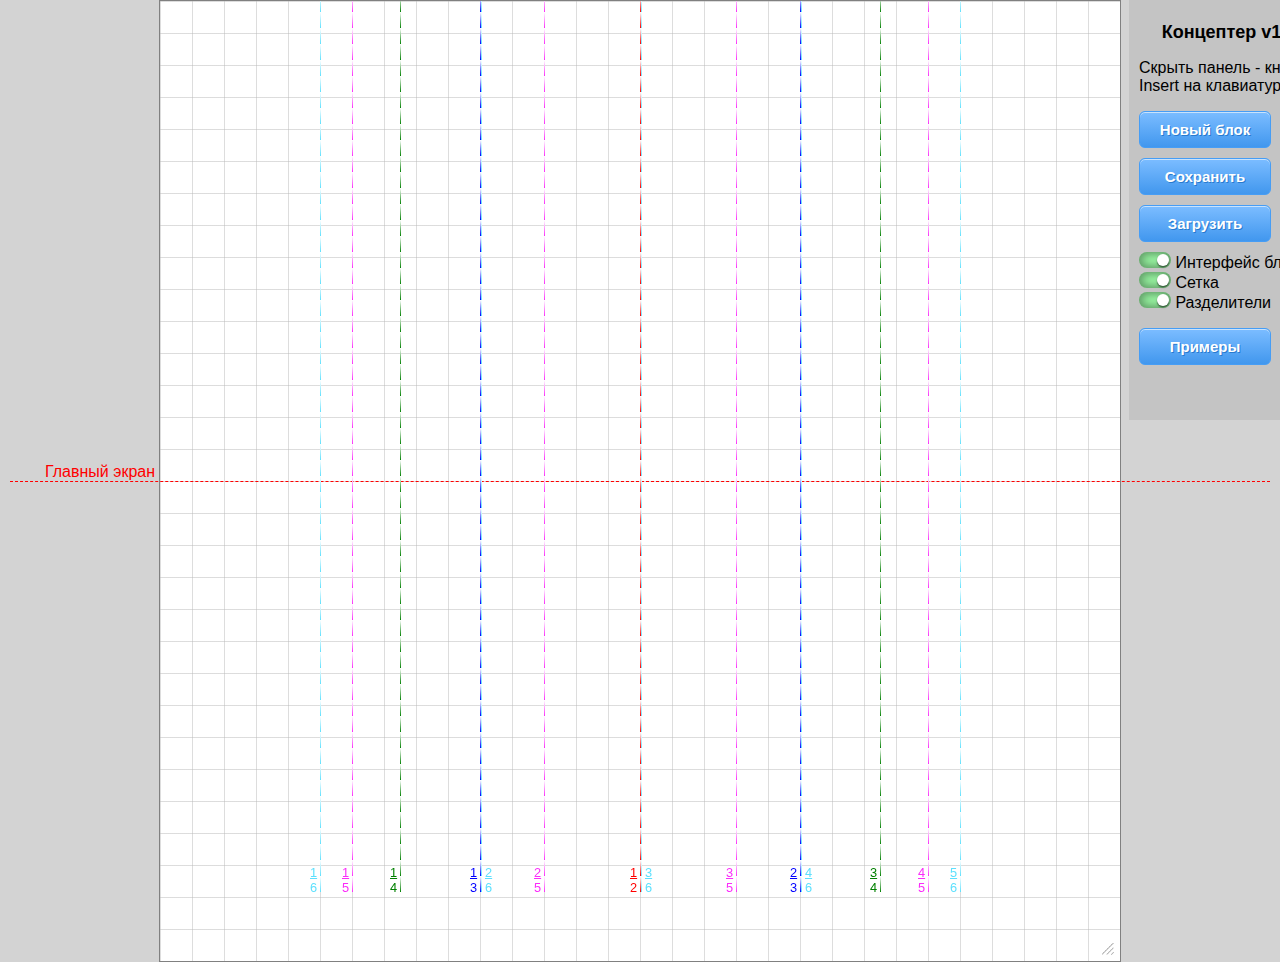
<file: concepter/index.html>
<!doctype html>
<html lang="en">
<head>
	<meta charset="UTF-8">
	<title>Concepter</title>
	<link rel="stylesheet" href="css/normalize.css">
	<link rel="stylesheet" href="css/jquery.modal.css">
	<link rel="stylesheet" href="css/popover.css">
	<link rel="stylesheet" href="css/style.css">
</head>
<body>
	<div id="container">
		<div class="razm" id="mstxt">Главный экран</div>
		<div class="razm" id="mainscreen"></div>
		<div class="razm del" id="half"></div>
		<div class="razm descr half"><span class="f">1</span><span class="s">2</span></div>
		<div class="razm del" id="quarter1"></div>
		<div class="razm descr quarter1"><span class="f">1</span><span class="s">4</span></div>
		<div class="razm del" id="quarter2"></div>
		<div class="razm descr quarter2"><span class="f">3</span><span class="s">4</span></div>
		<div class="razm del" id="third1"></div>
		<div class="razm descr third1"><span class="f">1</span><span class="s">3</span></div>
		<div class="razm del" id="third2"></div>
		<div class="razm descr third2"><span class="f">2</span><span class="s">3</span></div>
		<div class="razm del" id="fifth1"></div>
		<div class="razm descr fifth1"><span class="f">1</span><span class="s">5</span></div>
		<div class="razm del" id="fifth2"></div>
		<div class="razm descr fifth2"><span class="f">2</span><span class="s">5</span></div>
		<div class="razm del" id="fifth3"></div>
		<div class="razm descr fifth3"><span class="f">3</span><span class="s">5</span></div>
		<div class="razm del" id="fifth4"></div>
		<div class="razm descr fifth4"><span class="f">4</span><span class="s">5</span></div>
		<div class="razm del" id="sixt1"></div>
		<div class="razm descr sixt1"><span class="f">1</span><span class="s">6</span></div>
		<div class="razm del" id="sixt2"></div>
		<div class="razm descr sixt2"><span class="f">2</span><span class="s">6</span></div>
		<div class="razm del" id="sixt3"></div>
		<div class="razm descr sixt3"><span class="f">3</span><span class="s">6</span></div>
		<div class="razm del" id="sixt4"></div>
		<div class="razm descr sixt4"><span class="f">4</span><span class="s">6</span></div>
		<div class="razm del" id="sixt5"></div>
		<div class="razm descr sixt5"><span class="f">5</span><span class="s">6</span></div>
		<div class="corn-size conhandle iface"></div>
	</div>
	
	<div id="mod1" class="modal">
		<p><a href="#" rel="modal:close" class="addb" id="ntb">Блок</a></p>
		<p><a href="#" rel="modal:close" class="addb" id="tb">Текст</a></p>
		<p><a href="#" rel="modal:close" class="addb" id="pb">Картинка</a></p>
	</div>
	
	<div id="mod2" class="modal">
		<textarea name="" id="" cols="30" rows="10"></textarea>
	</div>
	
	<div id="mod3" class="modal">
		<input type='file' id="fileinput">
		<a href="#mod3" class="addb" rel="modal:close" id="jsnsub">Submit</a>
	</div>
    
    <div id="mod4" class="modal">
        <p>Классический продающий шаблон</p>
		<p><a href="#" class="addb examp" data-path="examples/classical_sale.json" id="examp1">Продающий</a></p>
        <p>Шаблон "Цветовой акцент"</p>
		<p><a href="#" class="addb examp" data-path="examples/color-accent.json" id="examp3">Концепция</a> <a href="examples/color-accent/index.html" target="_blank" class="addb_link" id="site3">Реальный</a></p>
        <p>Ультрасовременный шаблон</p>
		<p><a href="#" class="addb examp" data-path="examples/ultramodern.json" id="examp4">Концепция</a> <a href="examples/ultramodern/index.html" target="_blank" class="addb_link" id="site4">Реальный</a></p>
	</div>
	
	<div id="aside">
	<h1>Концептер v1.0</h1>
	<p>Скрыть панель - кнопка Insert на клавиатуре</p>
	<a href="#mod1" rel="modal:open" class="addb">Новый блок</a>
	<!--<a href="#" class="addb" id="clears">Clear storage</a>-->
	<a href="#mod2" class="addb" id="gjsn">Сохранить</a>
	<a href="#mod3" class="addb" rel="modal:open" id="ljsn">Загрузить</a>
	<div><input type="checkbox" id="iface" class="switch" checked="false"> Интерфейс блоков</div>
	<div><input type="checkbox" id="setka" class="switch" checked> Сетка</div>
	<div><input type="checkbox" id="razdel" class="switch" checked> Разделители</div>
    <p><a href="#mod4" rel="modal:open" class="addb" id="examples">Примеры</a></p>
	</div>
<script src="js/jquery.js"></script>
<script src="js/jquery.pep.js"></script>
<script src="js/jquery-resizable.js"></script>
<script src="js/vanilla-picker-mini.js"></script>
<script src="js/jquery.modal.js"></script>
<script src="js/popover.js"></script>
<script src="js/conceptor.js"></script>

</body>
</html>
</file>
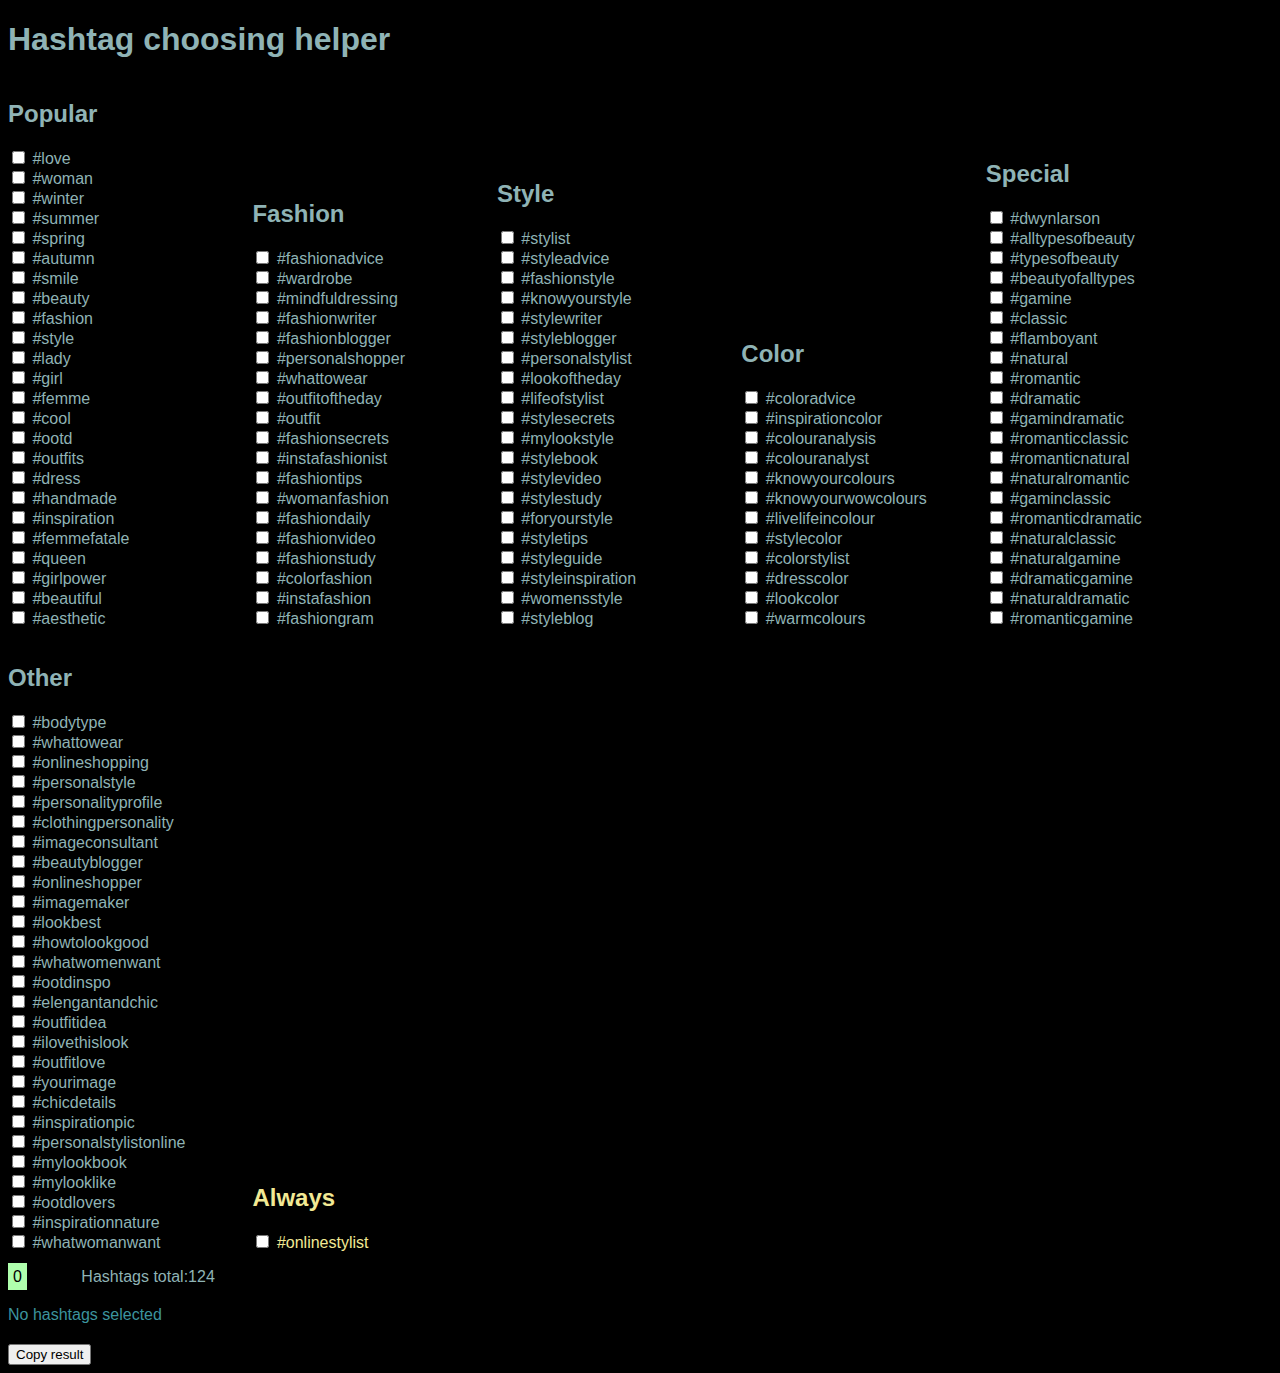
<file: hashtagger/index.html>
<!doctype html>
<html lang="en">
<head>
    <meta charset="UTF-8">
    <title>Hashtag choosing helper</title>
    <link rel="stylesheet" href="css/hashtags.css">
    
    <script src="js/jquery-3.4.1.min.js"></script>
    <script src="js/hashtags.js"></script>
</head>
<body>
    <header>
        <h1>Hashtag choosing helper</h1>
    </header>
    <div id="container">
        <form id="hashwrapper">
            <div class="hash popular">
                <h2>Popular</h2>
                <p></p>
            </div>
            <div class="hash fashion">
            <h2>Fashion</h2>
                <p></p>
            </div>
            <div class="hash style">
            <h2>Style</h2>
                <p></p>
            </div>
            <div class="hash color">
            <h2>Color</h2>
                <p></p>
            </div>
            <div class="hash special">
            <h2>Special</h2>
                <p></p>
            </div>
            <div class="hash other">
            <h2>Other</h2>
                <p></p>
            </div>
            <div class="hash always">
            <h2>Always</h2>
                <p></p>
            </div>
            <div id="dig_wrap">
                <div id="count"><span class="maymore">0</span></div>
                <div id="total"></div>
            </div>
            <div id="result">No hashtags selected</div>
            <button id="copy">Copy result</button>
        </form>
    </div>
    <footer>
    
    </footer>
</body>
</html>
</file>
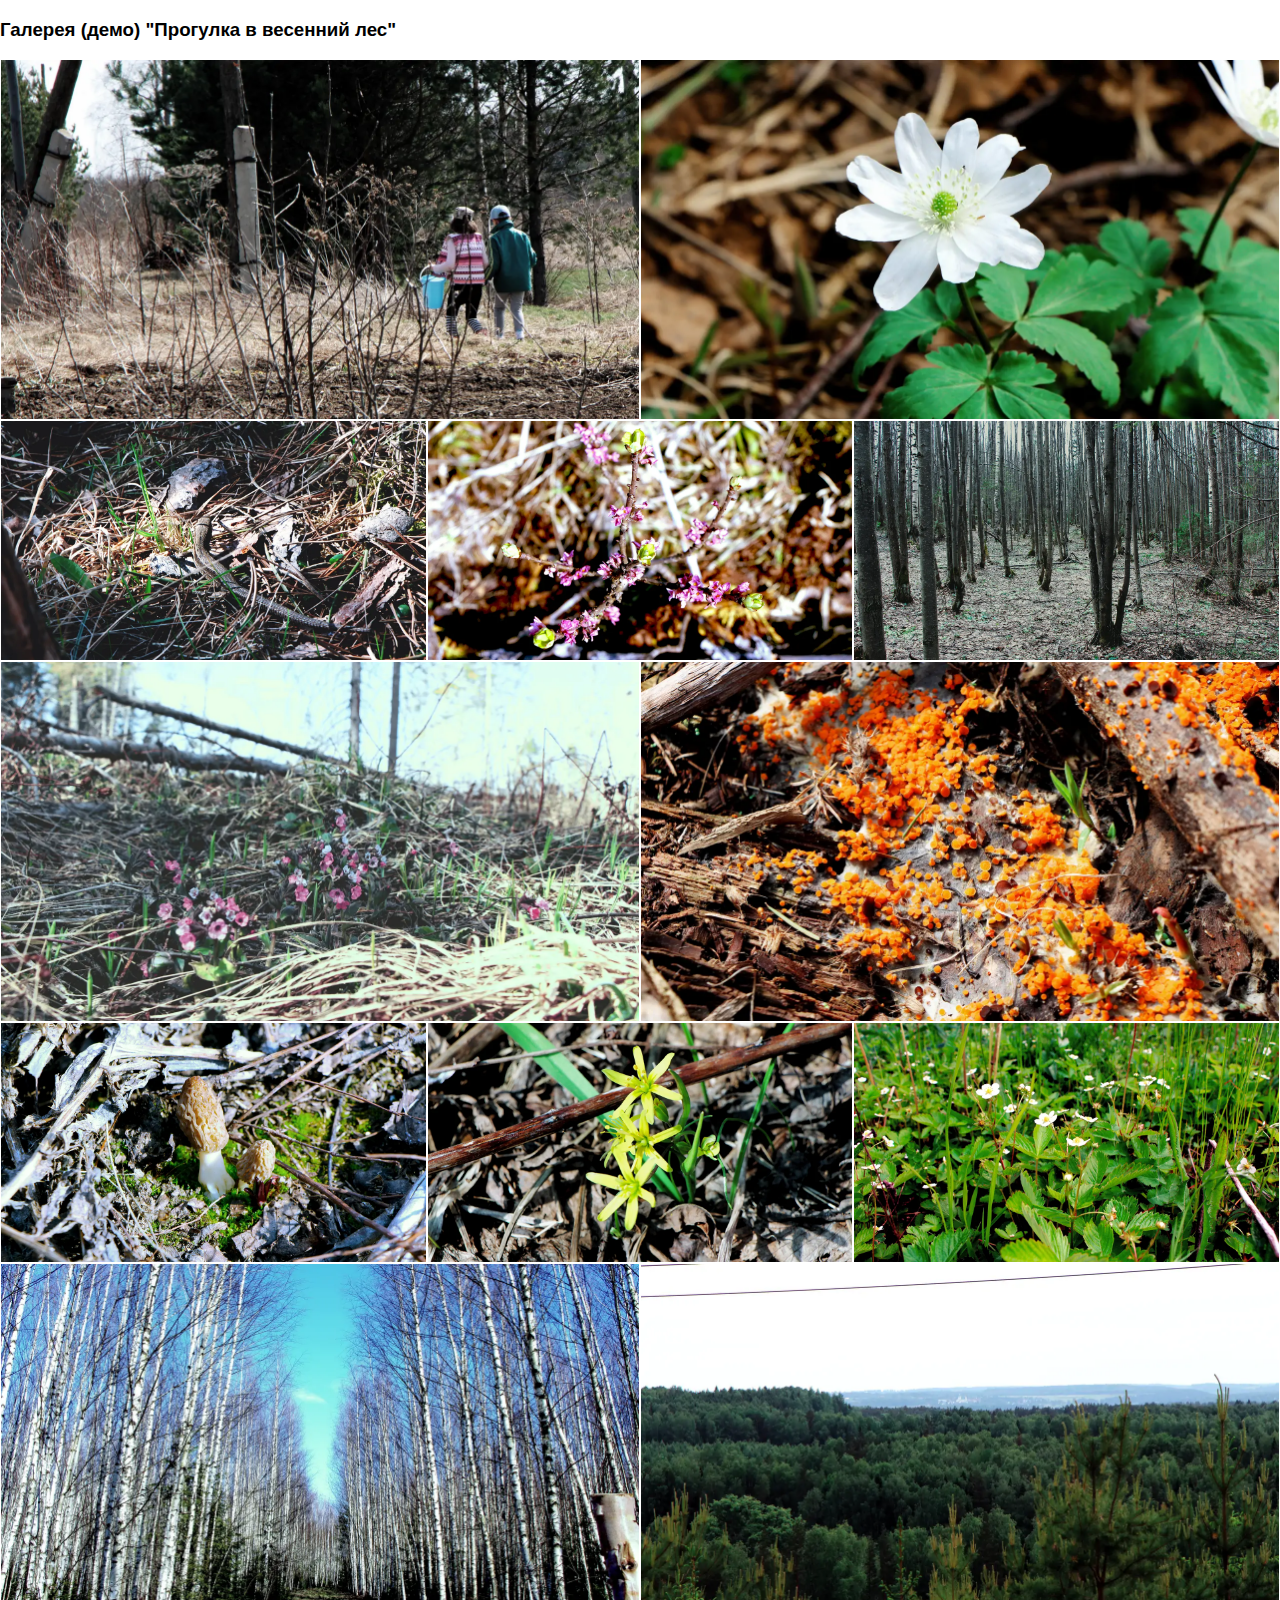
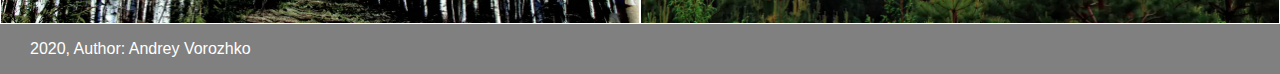
<file: gallery/production/gallery.html>
<!doctype html>
<html lang="ru">
<head>
    <meta charset="UTF-8">
	<meta name="viewport" content="width=device-width, initial-scale=1.0">
    <title>Демо галерея с поддержкой тега picture</title>
    <link rel="stylesheet" href="style.css">
</head>
<body class="block-group">
	<header class="block block-group">
	<h3>Галерея (демо) "Прогулка в весенний лес"</h3>
	</header>
	<div id="content" class="block">
		<div id="gal-wrap">
			<div class="gallery block-group" id="gal">
				<div class="block by-2">
					<picture>
						<source media="(min-width: 1921px) and (orientation: landscape)" srcset="img/blue-backet-friendship_4k_la.webp" />
						<source media="(min-width: 1281px) and (orientation: landscape)" srcset="img/blue-backet-friendship_fullhd_la.webp" />
						<source media="(min-width: 481px) and (orientation: landscape)" srcset="img/blue-backet-friendship_hd_la.webp, img/blue-backet-friendship_fullhd_la.webp 2x" />
						<source media="(min-width: 481px) and (orientation: portrait)" srcset="img/blue-backet-friendship_hd_po.webp" />
						<source media="(orientation: landscape)" srcset="img/blue-backet-friendship_mob_la.webp, img/blue-backet-friendship_hd_la.webp 2x" />
						<source media="(orientation: portrait)" srcset="img/blue-backet-friendship_mob_po.webp, img/blue-backet-friendship_hd_po.webp 2x" />
						<img src="img/blue-backet-friendship_hd_la.jpg" srcset="img/blue-backet-friendship_hd_la.webp, img/blue-backet-friendship_fullhd_la.webp 2x" alt="Синее ведерко и дружба, хочется в лес" />
						</picture>
					<div class="pictext hide">
						<p>Весной хочется в лес. И мы туда пошли...</p>
					</div>
				</div>
				<div class="block by-2">
					<picture>
						<source media="(min-width: 1921px) and (orientation: landscape)" srcset="img/snowdrop_4k_la.webp" />
						<source media="(min-width: 1281px) and (orientation: landscape)" srcset="img/snowdrop_fullhd_la.webp" />
						<source media="(min-width: 481px) and (orientation: landscape)" srcset="img/snowdrop_hd_la.webp, img/snowdrop_fullhd_la.webp 2x" />
						<source media="(min-width: 481px) and (orientation: portrait)" srcset="img/snowdrop_hd_po.webp" />
						<source media="(orientation: landscape)" srcset="img/snowdrop_mob_la.webp, img/snowdrop_hd_la.webp 2x" />
						<source media="(orientation: portrait)" srcset="img/snowdrop_mob_po.webp, img/snowdrop_hd_po.webp 2x" />
						<img src="img/snowdrop_hd_la.jpg" srcset="img/snowdrop_hd_la.webp, img/snowdrop_fullhd_la.webp 2x" alt="подснежник" />
					</picture>
					<div class="pictext hide">
						<p>Первым нас встретил подснежник</p>
					</div>
				</div>
				<div class="block by-3">
					<picture>
						<source media="(min-width: 1921px) and (orientation: landscape)" srcset="img/reptile_4k_la.webp" />
						<source media="(min-width: 1281px) and (orientation: landscape)" srcset="img/reptile_fullhd_la.webp" />
						<source media="(min-width: 481px) and (orientation: landscape)" srcset="img/reptile_hd_la.webp, img/reptile_fullhd_la.webp 2x" />
						<source media="(min-width: 481px) and (orientation: portrait)" srcset="img/reptile_hd_po.webp" />
						<source media="(orientation: landscape)" srcset="img/reptile_mob_la.webp, img/reptile_hd_la.webp 2x" />
						<source media="(orientation: portrait)" srcset="img/reptile_mob_po.webp, img/reptile_hd_po.webp 2x" />
						<img src="img/reptile_hd_la.jpg" srcset="img/reptile_hd_la.webp, img/reptile_fullhd_la.webp 2x" alt="ящерица" />
					</picture>
					<div class="pictext hide">
						<p>Ящерка грелась на солнышке</p>
					</div>
				</div>
				<div class="block by-3">
					<picture>
						<source media="(min-width: 1921px) and (orientation: landscape)" srcset="img/lupus-est_4k_la.webp" />
						<source media="(min-width: 1281px) and (orientation: landscape)" srcset="img/lupus-est_fullhd_la.webp" />
						<source media="(min-width: 481px) and (orientation: landscape)" srcset="img/lupus-est_hd_la.webp, img/lupus-est_fullhd_la.webp 2x" />
						<source media="(min-width: 481px) and (orientation: portrait)" srcset="img/lupus-est_hd_po.webp" />
						<source media="(orientation: landscape)" srcset="img/lupus-est_mob_la.webp, img/lupus-est_hd_la.webp 2x" />
						<source media="(orientation: portrait)" srcset="img/lupus-est_mob_po.webp, img/lupus-est_hd_po.webp 2x" />
						<img src="img/lupus-est_hd_la.jpg" srcset="img/lupus-est_hd_la.webp, img/lupus-est_fullhd_la.webp 2x" alt="Волчий цветок" />
					</picture>
					<div class="pictext hide">
						<p>А потом волчий цветок завел нас...</p>
					</div>
				</div>
				<div class="block by-3">
					<picture>
						<source media="(min-width: 1921px) and (orientation: landscape)" srcset="img/mysterious-forest_4k_la.webp" />
						<source media="(min-width: 1281px) and (orientation: landscape)" srcset="img/mysterious-forest_fullhd_la.webp" />
						<source media="(min-width: 481px) and (orientation: landscape)" srcset="img/mysterious-forest_hd_la.webp, img/mysterious-forest_fullhd_la.webp 2x" />
						<source media="(min-width: 481px) and (orientation: portrait)" srcset="img/mysterious-forest_hd_po.webp" />
						<source media="(orientation: landscape)" srcset="img/mysterious-forest_mob_la.webp, img/mysterious-forest_hd_la.webp 2x" />
						<source media="(orientation: portrait)" srcset="img/mysterious-forest_mob_po.webp, img/mysterious-forest_hd_po.webp 2x" />
						<img src="img/mysterious-forest_hd_la.jpg" srcset="img/mysterious-forest_hd_la.webp, img/mysterious-forest_fullhd_la.webp 2x" alt="Мистический лес" />
					</picture>
					<div class="pictext hide">
						<p>... в мистический лес</p>
					</div>
				</div>
				<div class="block by-2">
					<picture>
						<source media="(min-width: 1921px) and (orientation: landscape)" srcset="img/lungwort-flowers_4k_la.webp" />
						<source media="(min-width: 1281px) and (orientation: landscape)" srcset="img/lungwort-flowers_fullhd_la.webp" />
						<source media="(min-width: 481px) and (orientation: landscape)" srcset="img/lungwort-flowers_hd_la.webp, img/lungwort-flowers_fullhd_la.webp 2x" />
						<source media="(min-width: 481px) and (orientation: portrait)" srcset="img/lungwort-flowers_hd_po.webp" />
						<source media="(orientation: landscape)" srcset="img/lungwort-flowers_mob_la.webp, img/lungwort-flowers_hd_la.webp 2x" />
						<source media="(orientation: portrait)" srcset="img/lungwort-flowers_mob_po.webp, img/lungwort-flowers_hd_po.webp 2x" />
						<img src="img/lungwort-flowers_hd_la.jpg" srcset="img/lungwort-flowers_hd_la.webp, img/lungwort-flowers_fullhd_la.webp 2x" alt="медуница" />
					</picture>
					<div class="pictext hide">
						<p>Но он оказался совсем нестрашным. На опушке леса мы видели медуницу</p>
					</div>
				</div>
				<div class="block by-2">
					<picture>
						<source media="(min-width: 1921px) and (orientation: landscape)" srcset="img/orange-mushrooms_4k_la.webp" />
						<source media="(min-width: 1281px) and (orientation: landscape)" srcset="img/orange-mushrooms_fullhd_la.webp" />
						<source media="(min-width: 481px) and (orientation: landscape)" srcset="img/orange-mushrooms_hd_la.webp, img/orange-mushrooms_fullhd_la.webp 2x" />
						<source media="(min-width: 481px) and (orientation: portrait)" srcset="img/orange-mushrooms_hd_po.webp" />
						<source media="(orientation: landscape)" srcset="img/orange-mushrooms_mob_la.webp, img/orange-mushrooms_hd_la.webp 2x" />
						<source media="(orientation: portrait)" srcset="img/orange-mushrooms_mob_po.webp, img/orange-mushrooms_hd_po.webp 2x" />
						<img src="img/orange-mushrooms_hd_la.jpg" srcset="img/orange-mushrooms_hd_la.webp, img/orange-mushrooms_fullhd_la.webp 2x" alt="Оранжевые грибы" />
					</picture>
					<div class="pictext hide">
						<p>И сказочные оранжевые грибы</p>
					</div>
				</div>
				<div class="block by-3">
					<picture>
						<source media="(min-width: 1921px) and (orientation: landscape)" srcset="img/spring-mushroom_4k_la.webp" />
						<source media="(min-width: 1281px) and (orientation: landscape)" srcset="img/spring-mushrooms-morels_fullhd_la.webp" />
						<source media="(min-width: 481px) and (orientation: landscape)" srcset="img/spring-mushrooms-morels_hd_la.webp, img/spring-mushrooms-morels_fullhd_la.webp 2x" />
						<source media="(min-width: 481px) and (orientation: portrait)" srcset="img/spring-mushrooms-morels_hd_po.webp" />
						<source media="(orientation: landscape)" srcset="img/spring-mushrooms-morels_mob_la.webp, img/spring-mushrooms-morels_hd_la.webp 2x" />
						<source media="(orientation: portrait)" srcset="img/spring-mushrooms-morels_mob_po.webp, img/spring-mushrooms-morels_hd_po.webp 2x" />
						<img src="img/spring-mushrooms-morels_hd_la.jpg" srcset="img/spring-mushrooms-morels_hd_la.webp, img/spring-mushrooms-morels_fullhd_la.webp 2x" alt="Сморчки" />
					</picture>
					<div class="pictext hide">
						<p>И сморчки в свете Ригеля</p>
					</div>
				</div>
				<div class="block by-3">
					<picture>
						<source media="(min-width: 1921px) and (orientation: landscape)" srcset="img/yellow-flowers_4k_la.webp" />
						<source media="(min-width: 1281px) and (orientation: landscape)" srcset="img/yellow-flowers_fullhd_la.webp" />
						<source media="(min-width: 481px) and (orientation: landscape)" srcset="img/yellow-flowers_hd_la.webp, img/yellow-flowers_fullhd_la.webp 2x" />
						<source media="(min-width: 481px) and (orientation: portrait)" srcset="img/yellow-flowers_hd_po.webp" />
						<source media="(orientation: landscape)" srcset="img/yellow-flowers_mob_la.webp, img/yellow-flowers_hd_la.webp 2x" />
						<source media="(orientation: portrait)" srcset="img/yellow-flowers_mob_po.webp, img/yellow-flowers_hd_po.webp 2x" />
						<img src="img/yellow-flowers_hd_la.jpg" srcset="img/yellow-flowers_hd_la.webp, img/yellow-flowers_fullhd_la.webp 2x" alt="Желтые перрвоцветы" />
					</picture>
					<div class="pictext hide">
						<p>И желтые первоцветы</p>
					</div>
				</div>
				<div class="block by-3">
					<picture>
						<source media="(min-width: 1921px) and (orientation: landscape)" srcset="img/strawberry-and-grass_4k_la.webp" />
						<source media="(min-width: 1281px) and (orientation: landscape)" srcset="img/strawberry-and-grass_fullhd_la.webp" />
						<source media="(min-width: 481px) and (orientation: landscape)" srcset="img/strawberry-and-grass_hd_la.webp, img/strawberry-and-grass_fullhd_la.webp 2x" />
						<source media="(min-width: 481px) and (orientation: portrait)" srcset="img/strawberry-and-grass_hd_po.webp" />
						<source media="(orientation: landscape)" srcset="img/strawberry-and-grass_mob_la.webp, img/strawberry-and-grass_hd_la.webp 2x" />
						<source media="(orientation: portrait)" srcset="img/strawberry-and-grass_mob_po.webp, img/strawberry-and-grass_hd_po.webp 2x" />
						<img src="img/strawberry-and-grass_hd_la.jpg" srcset="img/strawberry-and-grass_hd_la.webp, img/strawberry-and-grass_fullhd_la.webp 2x" alt="Земляника цветёт" />
					</picture>
					<div class="pictext hide">
						<p>А потом мы нашли целую поляну земляники. Хоть ягод и не было, но на душе стало радостно и захотелось...</p>
					</div>
				</div>
				<div class="block by-2">
					<picture>
						<source media="(min-width: 1921px) and (orientation: landscape)" srcset="img/spring-birches-path_4k_la.webp" />
						<source media="(min-width: 1281px) and (orientation: landscape)" srcset="img/spring-birches-path_fullhd_la.webp" />
						<source media="(min-width: 481px) and (orientation: landscape)" srcset="img/spring-birches-path_hd_la.webp, img/spring-birches-path_fullhd_la.webp 2x" />
						<source media="(min-width: 481px) and (orientation: portrait)" srcset="img/spring-birches-path_hd_po.webp" />
						<source media="(orientation: landscape)" srcset="img/spring-birches-path_mob_la.webp, img/spring-birches-path_hd_la.webp 2x" />
						<source media="(orientation: portrait)" srcset="img/spring-birches-path_mob_po.webp, img/spring-birches-path_hd_po.webp 2x" />
						<img src="img/spring-birches-path_hd_la.jpg" srcset="img/spring-birches-path_hd_la.webp, img/spring-birches-path_fullhd_la.webp 2x" alt="Проход среди берез весной" />
					</picture>
					<div class="pictext hide">
						<p>...летать!</p>
					</div>
				</div>
				<div class="block by-2">
					<picture>
						<source media="(min-width: 1921px) and (orientation: landscape)" srcset="img/taiga_4k_la.webp" />
						<source media="(min-width: 1281px) and (orientation: landscape)" srcset="img/taiga_fullhd_la.webp" />
						<source media="(min-width: 481px) and (orientation: landscape)" srcset="img/taiga_hd_la.webp, img/taiga_fullhd_la.webp 2x" />
						<source media="(min-width: 481px) and (orientation: portrait)" srcset="img/taiga_hd_po.webp" />
						<source media="(orientation: landscape)" srcset="img/taiga_mob_la.webp, img/taiga_hd_la.webp 2x" />
						<source media="(orientation: portrait)" srcset="img/taiga_mob_po.webp, img/taiga_hd_po.webp 2x" />
						<img src="img/taiga_hd_la.jpg" srcset="img/taiga_hd_la.webp, img/taiga_fullhd_la.webp 2x" alt="Тайга" />
					</picture>
					<div class="pictext hide">
						<p>И мы полетели над тайгой, а я все думал о том, что нужно будет повторить когда земляника поспеет :)</p>
					</div>
				</div>
			</div>
		</div>
	</div>
	<footer class="block block-group">
		<div id="bottom" class="block">
			<p>2020, Author: Andrey Vorozhko</p>
		</div>
	</footer>
	<script src="script.js"></script>
</body>
</html>
</file>
<file: concepter/css/popover.css>
.popover {
  display: inline-block;
  *display: inline;
  *zoom: 1;
  position: relative; 
  z-index: 2000;}
  .popover .popover-container {
    display: inline-block;
    *display: inline;
    *zoom: 1;
    position: relative;
    padding: 8px; }
    .popover .popover-container .popover-inner {
      display: block;
      background-color: #e8e8e8;
      border-radius: 4px;
      -webkit-box-shadow: 0px 2px 8px 0 rgba(0, 0, 0, 0.15);
      -moz-box-shadow: 0px 2px 8px 0 rgba(0, 0, 0, 0.15);
      box-shadow: 0px 2px 8px 0 rgba(0, 0, 0, 0.15); }
      .popover .popover-container .popover-inner .popover-title {
        font-size: 14px;
        min-width: 177px;
        min-height: 32px;
        font-weight: 500;
        padding: 5px 16px 4px;
        border-bottom: 1px solid #eeeeee;
        color: #262626; }
      .popover .popover-container .popover-inner .popover-content {
        font-size: 14px;
        padding: 12px 16px;
        color: #8C8C8C; }
    .popover .popover-container .popover-arrow {
      display: block;
      position: absolute;
      -o-transform: rotate(45deg);
      -ms-transform: rotate(45deg);
      -moz-transform: rotate(45deg);
      -webkit-transform: rotate(45deg);
      transform: rotate(45deg); }
  .popover.popover-top .popover-container .popover-arrow {
    top: auto;
    right: auto;
    bottom: 4px;
    left: 50%;
    margin: 0 0 0 -4px;
    width: 0;
    height: 0;
    border-style: solid;
    border-color: transparent;
    border-width: 4px 4px;
    border-right-color: #e8e8e8;
    border-bottom-color: #e8e8e8;
    -webkit-box-shadow: 3px 3px 7px 0 rgba(0, 0, 0, 0.07);
    -moz-box-shadow: 3px 3px 7px 0 rgba(0, 0, 0, 0.07);
    box-shadow: 3px 3px 7px 0 rgba(0, 0, 0, 0.07); }
  .popover.popover-topLeft .popover-container .popover-arrow {
    top: auto;
    right: auto;
    bottom: 4px;
    left: 24px;
    margin: 0;
    width: 0;
    height: 0;
    border-style: solid;
    border-color: transparent;
    border-width: 4px 4px;
    border-right-color: #e8e8e8;
    border-bottom-color: #e8e8e8;
    -webkit-box-shadow: 3px 3px 7px 0 rgba(0, 0, 0, 0.07);
    -moz-box-shadow: 3px 3px 7px 0 rgba(0, 0, 0, 0.07);
    box-shadow: 3px 3px 7px 0 rgba(0, 0, 0, 0.07); }
  .popover.popover-topRight .popover-container .popover-arrow {
    top: auto;
    right: 24px;
    bottom: 4px;
    left: auto;
    margin: 0;
    width: 0;
    height: 0;
    border-style: solid;
    border-color: transparent;
    border-width: 4px 4px;
    border-right-color: #e8e8e8;
    border-bottom-color: #e8e8e8;
    -webkit-box-shadow: 3px 3px 7px 0 rgba(0, 0, 0, 0.07);
    -moz-box-shadow: 3px 3px 7px 0 rgba(0, 0, 0, 0.07);
    box-shadow: 3px 3px 7px 0 rgba(0, 0, 0, 0.07); }
  .popover.popover-rightTop .popover-container .popover-arrow {
    top: 20px;
    right: auto;
    bottom: auto;
    left: 4px;
    margin: 0;
    width: 0;
    height: 0;
    border-style: solid;
    border-color: transparent;
    border-width: 4px 4px;
    border-left-color: #e8e8e8;
    border-bottom-color: #e8e8e8;
    -webkit-box-shadow: -3px 3px 7px 0 rgba(0, 0, 0, 0.07);
    -moz-box-shadow: -3px 3px 7px 0 rgba(0, 0, 0, 0.07);
    box-shadow: -3px 3px 7px 0 rgba(0, 0, 0, 0.07); }
  .popover.popover-right .popover-container .popover-arrow {
    top: 50%;
    right: auto;
    bottom: auto;
    left: 4px;
    margin: -4px 0 0 0;
    width: 0;
    height: 0;
    border-style: solid;
    border-color: transparent;
    border-width: 4px 4px;
    border-left-color: #e8e8e8;
    border-bottom-color: #e8e8e8;
    -webkit-box-shadow: -3px 3px 7px 0 rgba(0, 0, 0, 0.07);
    -moz-box-shadow: -3px 3px 7px 0 rgba(0, 0, 0, 0.07);
    box-shadow: -3px 3px 7px 0 rgba(0, 0, 0, 0.07); }
  .popover.popover-rightBottom .popover-container .popover-arrow {
    top: auto;
    right: auto;
    bottom: 20px;
    left: 4px;
    margin: 0;
    width: 0;
    height: 0;
    border-style: solid;
    border-color: transparent;
    border-width: 4px 4px;
    border-left-color: #e8e8e8;
    border-bottom-color: #e8e8e8;
    -webkit-box-shadow: -3px 3px 7px 0 rgba(0, 0, 0, 0.07);
    -moz-box-shadow: -3px 3px 7px 0 rgba(0, 0, 0, 0.07);
    box-shadow: -3px 3px 7px 0 rgba(0, 0, 0, 0.07); }
  .popover.popover-bottomLeft .popover-container .popover-arrow {
    top: 4px;
    right: auto;
    bottom: auto;
    left: 24px;
    margin: 0;
    width: 0;
    height: 0;
    border-style: solid;
    border-color: transparent;
    border-width: 4px 4px;
    border-left-color: #e8e8e8;
    border-top-color: #e8e8e8;
    -webkit-box-shadow: -3px -3px 7px 0 rgba(0, 0, 0, 0.07);
    -moz-box-shadow: -3px -3px 7px 0 rgba(0, 0, 0, 0.07);
    box-shadow: -3px -3px 7px 0 rgba(0, 0, 0, 0.07); }
  .popover.popover-bottom .popover-container .popover-arrow {
    top: 4px;
    right: auto;
    bottom: auto;
    left: 50%;
    margin: 0 0 0 -4px;
    width: 0;
    height: 0;
    border-style: solid;
    border-color: transparent;
    border-width: 4px 4px;
    border-left-color: #e8e8e8;
    border-top-color: #e8e8e8;
    -webkit-box-shadow: -3px -3px 7px 0 rgba(0, 0, 0, 0.07);
    -moz-box-shadow: -3px -3px 7px 0 rgba(0, 0, 0, 0.07);
    box-shadow: -3px -3px 7px 0 rgba(0, 0, 0, 0.07); }
  .popover.popover-bottomRight .popover-container .popover-arrow {
    top: 4px;
    right: 24px;
    bottom: auto;
    left: auto;
    margin: 0;
    width: 0;
    height: 0;
    border-style: solid;
    border-color: transparent;
    border-width: 4px 4px;
    border-left-color: #e8e8e8;
    border-top-color: #e8e8e8;
    -webkit-box-shadow: -3px -3px 7px 0 rgba(0, 0, 0, 0.07);
    -moz-box-shadow: -3px -3px 7px 0 rgba(0, 0, 0, 0.07);
    box-shadow: -3px -3px 7px 0 rgba(0, 0, 0, 0.07); }
  .popover.popover-leftTop .popover-container .popover-arrow {
    top: 20px;
    right: 4px;
    bottom: auto;
    left: auto;
    margin: 0;
    width: 0;
    height: 0;
    border-style: solid;
    border-color: transparent;
    border-width: 4px 4px;
    border-right-color: #e8e8e8;
    border-top-color: #e8e8e8;
    -webkit-box-shadow: 3px -3px 7px 0 rgba(0, 0, 0, 0.07);
    -moz-box-shadow: 3px -3px 7px 0 rgba(0, 0, 0, 0.07);
    box-shadow: 3px -3px 7px 0 rgba(0, 0, 0, 0.07); }
  .popover.popover-left .popover-container .popover-arrow {
    top: 50%;
    right: 4px;
    bottom: auto;
    left: auto;
    margin: -4px 0 0 0;
    width: 0;
    height: 0;
    border-style: solid;
    border-color: transparent;
    border-width: 4px 4px;
    border-right-color: #e8e8e8;
    border-top-color: #e8e8e8;
    -webkit-box-shadow: 3px -3px 7px 0 rgba(0, 0, 0, 0.07);
    -moz-box-shadow: 3px -3px 7px 0 rgba(0, 0, 0, 0.07);
    box-shadow: 3px -3px 7px 0 rgba(0, 0, 0, 0.07); }
  .popover.popover-leftBottom .popover-container .popover-arrow {
    top: auto;
    right: 4px;
    bottom: 20px;
    left: auto;
    margin: 0;
    width: 0;
    height: 0;
    border-style: solid;
    border-color: transparent;
    border-width: 4px 4px;
    border-right-color: #e8e8e8;
    border-top-color: #e8e8e8;
    -webkit-box-shadow: 3px -3px 7px 0 rgba(0, 0, 0, 0.07);
    -moz-box-shadow: 3px -3px 7px 0 rgba(0, 0, 0, 0.07);
    box-shadow: 3px -3px 7px 0 rgba(0, 0, 0, 0.07); }
</file>
<file: concepter/css/style.css>
body {
	background-color: lightgray;
	font-family: Helvetica, sans-serif;
}

.del{
	position: fixed;
	width: 1px;
	height: 99vh;
	z-index:1;
	background: linear-gradient(#fff, transparent 16px);
	background-size: 16px 16px;
	background-position: left bottom;
}

#mainscreen{
	position: absolute;
	top: 479px;
	width: 1260px;
	height: 1px;
	z-index: 1;
	border-bottom: 1px dashed red;
	margin-left: -150px;
}

#mstxt{
	position: absolute;
	color: red;
	font-size: 16px;
	z-index: 1;
	top: 462px;
	margin-left: -115px;
}

.descr{
	position: fixed;
	bottom: 10px;
	z-index:1;
	font-size: 0.8em;
	height: 20px;
	margin-bottom: 5px;
	text-shadow: 1px 1px 0px white;
}

span.f{
	position: fixed;
	text-decoration:underline;
	
}
span.s{
	position: fixed;
	bottom: 5px;
}

span.etext{
	color: gray;
}

.half{
	margin-left: 470px;
	color: red;
}
.quarter1{
	color: green;
	margin-left: 230px;
}
.quarter2{
	color: green;
	margin-left: 710px;
}
.third1{
	color: blue;
	margin-left: 310px;
}
.third2{
	color: blue;
	margin-left: 630px;
}
.fifth1{
	color: #fb2cfa;
	margin-left: 182px;
}
.fifth2{
	color: #fb2cfa;
	margin-left: 374px;
}
.fifth3{
	color: #fb2cfa;
	margin-left: 566px;
}
.fifth4{
	color: #fb2cfa;
	margin-left: 758px;
}

.sixt1{
	color: #5ee0fd;
	margin-left: 150px;
}
.sixt2{
	color: #5ee0fd;
	margin-left: 325px;
}
.sixt3{
	color: #5ee0fd;
	margin-left: 485px;
}
.sixt4{
	color: #5ee0fd;
	margin-left: 645px;
}
.sixt5{
	color: #5ee0fd;
	margin-left: 790px;
}

#half{
	margin-left: 480px;
	background-color: red;
	z-index:1;
}

#quarter1{
	margin-left: 240px;
	background-color: green;
	z-index:1;
}

#quarter2{
	margin-left: 720px;
	background-color: green;
}

#third1{
	margin-left: 320px;
	background-color: blue;
}

#third2{
	margin-left: 640px;
	background-color: blue;
}

#fifth1{
	margin-left: 192px;
	background-color: #fb2cfa;
}

#fifth2{
	margin-left: 384px;
	background-color: #fb2cfa;
}

#fifth3{
	margin-left: 576px;
	background-color: #fb2cfa;
}

#fifth4{
	margin-left: 768px;
	background-color: #fb2cfa;
}

#sixt1{
	margin-left: 160px;
	background-color: #5ee0fd;
}

#sixt2{
	margin-left: 321px;
	background-color: #5ee0fd;
}

#sixt3{
	margin-left: 481px;
	background-color: #5ee0fde0;
}

#sixt4{
	margin-left: 641px;
	background-color: #5ee0fd;
}

#sixt5{
	margin-left: 800px;
	background-color: #5ee0fd;
}

#container {
	position: relative;
	width: 960px;
	margin: 0 auto;
	border: 1px solid gray;
	height:960px;
	/*КЛЕТКА*/
	background: linear-gradient( #bbb, transparent 1px), linear-gradient( 90deg, #bbb, white 1px);
	background-size: 32px 32px;
	background-position: left top;
}

.notxt{
	border-style: solid;
	border-color: red;
	border-width: 0px;
	background-color: gray;
	width: 192px;
	height: 192px;
}

.txt{
	width: 182px;
	height: 50px;
	padding: 5px;
	cursor: pointer;
}

.txt span{
	white-space: nowrap;
	cursor: text;
}

.txt:hover{
	background-color: #ffc0cbcc;
}

.txt:hover .etxt{
	background-color: #ffffff7a;
}

.btransp{
	background-color: transparent!important;
}

#aside{
	width: 180px;
	height: 400px;
	position: fixed;
	right: 265px;
	z-index: 960;
	top: 0;
	background-color: #c4c4c4;
	padding: 10px;
}

#aside>h1{
	text-align: center;
	font-size: 18px;
}

.switch {
  appearance: none;
  -moz-appearance: none;
  -webkit-appearance: none;
  outline: none;
  width: 2em;
  height: 1em;
  border-radius: 1em;
  background-color: #ddd;
  cursor: pointer;
  position: relative;
  box-shadow: inset 0px 0px 8px 3px rgba(0, 0, 0, 0.4);
  transition: .2s;
}

.switch::after {
  content: "";
  background-color: white;
  width: 1em;
  height: 1em;
  border-radius: 50%;
  position: absolute;
  transform: scale(0.75);
  box-shadow: 0 2px 2px rgba(0, 0, 0, 0.5);
  left: 0;
  transition: .2s;
}

.switch:checked {
  background-color: #9effa8;
}

.switch:checked::after {
  left: 1em;
}


.corn-size {
   position: absolute;
   width: 16px;
   height: 16px;
   padding: 2px;
   bottom: 0;
   right: 0;
   cursor: nwse-resize;
   background: url(../img/wingrip.png) no-repeat;

}

.txt>.etxt{
	position: absolute;
	padding: 5px;
	font-size: 24px;
}

.colwheel {
	position: absolute;
	width: 14px;
	height: 14px;
	margin: 5px;
	bottom: 18px;
	right: 0;
	cursor: pointer;
	background: url(../img/cwheel.svg) no-repeat;
	background-position: left top;
	background-size: contain;
}

.bwheel{
	display: inline-block;
	width: 16px;
	height: 16px;
	padding: 2px;
	cursor: pointer;
	background: url(../img/cwheel.svg) no-repeat;
	margin-bottom: -6px;
}

.bord {
   position: absolute;
   width: 16px;
   height: 16px;
   padding: 2px;
   bottom: 36px;
   right: 0;
   cursor: pointer;
   background: url(../img/border.png) no-repeat;
}

.ntbx{
	position: absolute;
	width: 16px;
	height: 16px;
	margin: -11px;
	right: 0;
	top: 0;
	cursor: pointer;
	background: url(../img/closei.svg) no-repeat;
	background-size:cover;
}

.popx{
	position: absolute;
	width: 16px;
	height: 16px;
	right: 0;
	top: 0;
	cursor: pointer;
	background: url(../img/closei.svg) no-repeat;
	background-size:cover;
}

.pbx{
	position: absolute;
	width: 16px;
	height: 16px;
	margin: -11px;
	right: 0;
	top: 0;
	cursor: pointer;
	background: url(../img/closei.svg) no-repeat;
	background-size:cover;
}

.tbx{
	position: absolute;
	width: 16px;
	height: 16px;
	margin-left: -16px;
	left: 0;
	top: 15px;
	cursor: pointer;
	background: url(../img/closei.svg) no-repeat;
	background-size:cover;
}

.anyimg{
	background-image: linear-gradient(90deg, rgba(255,255,255,.07) 50%, transparent 50%),
        linear-gradient(90deg, rgba(255,255,255,.13) 50%, transparent 50%),
        linear-gradient(90deg, transparent 50%, rgba(255,255,255,.17) 50%),
        linear-gradient(90deg, transparent 50%, rgba(255,255,255,.19) 50%);
    background-size: 13px, 29px, 37px, 53px;
	background-color: green;
	width: 192px;
	height: 192px;
	border: 2px solid gray;
}

.twheel{
	position: absolute;
	width: 14px;
	height: 14px;
	top: 33px;
	left: -15px;
	cursor: pointer;
	background: url(../img/cwheel.svg) no-repeat;
	background-position: left top;
	background-size: contain;
}

/* Button */

.addb {
	-moz-box-shadow:inset 0px 1px 0px 0px #cae3fc;
	-webkit-box-shadow:inset 0px 1px 0px 0px #cae3fc;
	box-shadow:inset 0px 1px 0px 0px #cae3fc;
	background:-webkit-gradient( linear, left top, left bottom, color-stop(0.05, #79bbff), color-stop(1, #4197ee) );
	background:-moz-linear-gradient( center top, #79bbff 5%, #4197ee 100% );
	filter:progid:DXImageTransform.Microsoft.gradient(startColorstr='#79bbff', endColorstr='#4197ee');
	background-color:#79bbff;
	-webkit-border-top-left-radius:6px;
	-moz-border-radius-topleft:6px;
	border-top-left-radius:6px;
	-webkit-border-top-right-radius:6px;
	-moz-border-radius-topright:6px;
	border-top-right-radius:6px;
	-webkit-border-bottom-right-radius:6px;
	-moz-border-radius-bottomright:6px;
	border-bottom-right-radius:6px;
	-webkit-border-bottom-left-radius:6px;
	-moz-border-radius-bottomleft:6px;
	border-bottom-left-radius:6px;
	text-indent:0px;
	border:1px solid #469df5;
	display:inline-block;
	color:#ffffff;
	/*font-family:Arial;*/
	font-size:15px;
	font-weight:bold;
	font-style:normal;
	height:35px;
	line-height:35px;
	width:130px;
	text-decoration:none;
	text-align:center;
	text-shadow:1px 1px 0px #287ace;
	margin-bottom: 10px;
}.addb:hover {
	background:-webkit-gradient( linear, left top, left bottom, color-stop(0.05, #4197ee), color-stop(1, #79bbff) );
	background:-moz-linear-gradient( center top, #4197ee 5%, #79bbff 100% );
	filter:progid:DXImageTransform.Microsoft.gradient(startColorstr='#4197ee', endColorstr='#79bbff');
	background-color:#4197ee;
}.addb:active {
	position:relative;
	top:1px;
}

.addb_link {
	-moz-box-shadow:inset 0px 1px 0px 0px #cae3fc;
	-webkit-box-shadow:inset 0px 1px 0px 0px #cae3fc;
	box-shadow:inset 0px 1px 0px 0px #cae3fc;
	background:-webkit-gradient( linear, left top, left bottom, color-stop(0.05, #79bbff), color-stop(1, #4197ee) );
	background:-moz-linear-gradient( center top, #79bbff 5%, #4197ee 100% );
	filter:progid:DXImageTransform.Microsoft.gradient(startColorstr='#79bbff', endColorstr='#4197ee');
	background-color:#79bbff;
	-webkit-border-top-left-radius:6px;
	-moz-border-radius-topleft:6px;
	border-top-left-radius:6px;
	-webkit-border-top-right-radius:6px;
	-moz-border-radius-topright:6px;
	border-top-right-radius:6px;
	-webkit-border-bottom-right-radius:6px;
	-moz-border-radius-bottomright:6px;
	border-bottom-right-radius:6px;
	-webkit-border-bottom-left-radius:6px;
	-moz-border-radius-bottomleft:6px;
	border-bottom-left-radius:6px;
	text-indent:0px;
	border:1px solid #469df5;
	display:inline-block;
	color:#ffffff;
	/*font-family:Arial;*/
	font-size:15px;
	font-weight:bold;
	font-style:normal;
	height:35px;
	line-height:35px;
	width:130px;
	text-decoration:none;
	text-align:center;
	text-shadow:1px 1px 0px #287ace;
	margin-bottom: 10px;
}.addb_link:hover {
	background:-webkit-gradient( linear, left top, left bottom, color-stop(0.05, #4197ee), color-stop(1, #79bbff) );
	background:-moz-linear-gradient( center top, #4197ee 5%, #79bbff 100% );
	filter:progid:DXImageTransform.Microsoft.gradient(startColorstr='#4197ee', endColorstr='#79bbff');
	background-color:#4197ee;
}.addb_link:active {
	position:relative;
	top:1px;
}

#mod1{
	text-align: center;
}

#pep1{
	background-color: red;
	border: 1px solid black;
	width: 100px;
	height: 100px;
}

input:not([type="checkbox"]), textarea {
    background-color: #ffe; 
    color: #686868;
}
</file>
<file: hashtagger/css/hashtags.css>
body {
    color: #8fb3b5;
    background-color: #000;
    font-family: Arial,Helvetica Neue,Helvetica,sans-serif; 
}

.hash{
    /*background-color: lightgray;*/
    /*height: 400px;*/
    width: 240px;
    margin: 0 auto;
    display: inline-block;
}

#hashwrapper{
    max-width: 1500px;
    margin: 0 auto;
    /*background-color: gray;*/
    
}

.hash p span{
    display: block;
}

.always{
    color: #f2e994;
}

#dig_wrap div{
    display: inline-block;
}

#count span{
    color: black;
    padding: 5px;
}

#total{
    margin-left: 50px;
}

.nomore{
    background-color: #ffadad;
}

.maymore{
    background-color: #afffad;
}

#result{
    padding: 20px 0 20px 0;
    color: #3c949e;
}
</file>
<file: gallery/production/style.css>
@font-face{font-family:'open_sans-light';src:url(../fonts/OpenSans-Light.eot);src:url(../fonts/OpenSans-Light.eot?#iefix) format("embedded-opentype"),url(../fonts/OpenSans-Light.woff2) format("woff2"),url(../fonts/OpenSans-Light.woff) format("woff"),url(../fonts/OpenSans-Light.ttf) format("truetype");font-weight:400;font-style:normal}article,aside,details,figcaption,figure,footer,header,hgroup,main,nav,section,summary{display:block}audio,canvas,video{display:inline-block}audio:not([controls]){display:none;height:0}[hidden]{display:none}html{font-family:sans-serif;-webkit-text-size-adjust:100%;-ms-text-size-adjust:100%}body{margin:0}a:focus{outline:thin dotted}a:active,a:hover{outline:0}h1{font-size:2em;margin:.67em 0}abbr[title]{border-bottom:1px dotted}b,strong{font-weight:700}dfn{font-style:italic}hr{-moz-box-sizing:content-box;box-sizing:content-box;height:0}mark{background:#ff0;color:#000}code,kbd,pre,samp{font-family:monospace,serif;font-size:1em}pre{white-space:pre-wrap}q{quotes:"\201C" "\201D" "\2018" "\2019"}small{font-size:80%}sub,sup{font-size:75%;line-height:0;position:relative;vertical-align:baseline}sup{top:-.5em}sub{bottom:-.25em}img{border:0}svg:not(:root){overflow:hidden}figure{margin:0}fieldset{border:1px solid silver;margin:0 2px;padding:.35em .625em .75em}legend{border:0;padding:0}button,input,select,textarea{font-family:inherit;font-size:100%;margin:0}button,input{line-height:normal}button,select{text-transform:none}button,html input[type="button"],/* 1 */
input[type="reset"],input[type="submit"]{-webkit-appearance:button;cursor:pointer}button[disabled],html input[disabled]{cursor:default}input[type="checkbox"],input[type="radio"]{box-sizing:border-box;padding:0}input[type="search"]{-webkit-appearance:textfield;-moz-box-sizing:content-box;-webkit-box-sizing:content-box;box-sizing:content-box}input[type="search"]::-webkit-search-cancel-button,input[type="search"]::-webkit-search-decoration{-webkit-appearance:none}button::-moz-focus-inner,input::-moz-focus-inner{border:0;padding:0}textarea{overflow:auto;vertical-align:top}table{border-collapse:collapse;border-spacing:0}.peppermint.peppermint-active{position:relative;overflow:hidden;padding-left:0;padding-right:0}.peppermint.peppermint-active .peppermint-slides{position:relative;overflow:hidden;-ms-touch-action:pan-y;touch-action:pan-y}.peppermint.peppermint-active .peppermint-slides > *{float:left;margin:0;-moz-box-sizing:border-box;-webkit-box-sizing:border-box;box-sizing:border-box;-webkit-tap-highlight-color:transparent}.peppermint.peppermint-active .peppermint-slides a:active,.peppermint.peppermint-active .peppermint-slides a:active img{outline:none}.peppermint.peppermint-active,.peppermint.peppermint-active .peppermint-dots,.peppermint.peppermint-active .peppermint-slides,.peppermint.peppermint-active .peppermint-slides > *{-webkit-transform:translate3d(0,0,0);-ms-transform:translate3d(0,0,0);-moz-transform:translate3d(0,0,0);transform:translate3d(0,0,0);-webkit-backface-visibility:hidden;-moz-backface-visibility:hidden;-ms-backface-visibility:hidden;backface-visibility:hidden}.peppermint.peppermint-mouse .peppermint-slides{-webkit-user-select:none;-moz-user-select:none;-ms-user-select:none;user-select:none;cursor:move;cursor:-webkit-grab;cursor:-moz-grab;cursor:grab}.peppermint.peppermint-mouse.peppermint-drag .peppermint-slides *{cursor:move;cursor:-webkit-grabbing;cursor:-moz-grabbing;cursor:grabbing}.peppermint.peppermint-active{position:relative;overflow:hidden;padding-left:0;padding-right:0}.peppermint.peppermint-active .peppermint-slides{position:relative;overflow:hidden;-ms-touch-action:pan-y;touch-action:pan-y}.peppermint.peppermint-active .peppermint-slides > *{float:left;margin:0;-moz-box-sizing:border-box;-webkit-box-sizing:border-box;box-sizing:border-box;-webkit-tap-highlight-color:transparent}.peppermint.peppermint-active .peppermint-slides a:active,.peppermint.peppermint-active .peppermint-slides a:active img{outline:none}.peppermint.peppermint-active,.peppermint.peppermint-active .peppermint-dots,.peppermint.peppermint-active .peppermint-slides,.peppermint.peppermint-active .peppermint-slides > *{-webkit-transform:translate3d(0,0,0);-ms-transform:translate3d(0,0,0);-moz-transform:translate3d(0,0,0);transform:translate3d(0,0,0);-webkit-backface-visibility:hidden;-moz-backface-visibility:hidden;-ms-backface-visibility:hidden;backface-visibility:hidden}.peppermint.peppermint-mouse .peppermint-slides{-webkit-user-select:none;-moz-user-select:none;-ms-user-select:none;user-select:none;cursor:move;cursor:-webkit-grab;cursor:-moz-grab;cursor:grab}.peppermint.peppermint-mouse.peppermint-drag .peppermint-slides *{cursor:move;cursor:-webkit-grabbing;cursor:-moz-grabbing;cursor:grabbing}.peppermint{text-align:center}.peppermint figure{margin:0 0 1.5em}.peppermint figure img{vertical-align:top;max-width:100%;-webkit-box-shadow:0 1px 5px rgba(0,0,0,0.2);box-shadow:0 1px 5px rgba(0,0,0,0.2)}.peppermint figure figcaption{font-style:italic;color:#787575;font-size:.8em;margin-top:.5em}.peppermint.peppermint-active{margin-bottom:1.5em}.peppermint-slides{padding-top:.5em;padding-bottom:.5em}ul.peppermint-dots{margin:.6em 0;padding:0;text-align:center;list-style-type:none}.peppermint.peppermint-active ul.peppermint-dots{margin:0 0 .6em}.peppermint.peppermint-active .peppermint-slides + ul.peppermint-dots{margin:.6em 0 0}ul.peppermint-dots > li{display:inline-block;position:relative;padding:.5em .6em;width:12px;height:12px;cursor:pointer;text-align:center;vertical-align:middle;-webkit-user-select:none;-moz-user-select:none;-ms-user-select:none;user-select:none;-webkit-tap-highlight-color:transparent;*display:inline;*zoom:1}ul.peppermint-dots > li.peppermint-mouse-clicked,ul.peppermint-dots > li:active{outline:0}ul.peppermint-dots > li > span{display:inline-block;position:absolute;top:50%;left:50%;margin:-4px 0 0 -4px;width:8px;height:8px;border-radius:50%;background:#9b9890}ul.peppermint-dots > li.peppermint-active-dot > span{margin:-6px 0 0 -6px;width:10px;height:10px;border:1px solid #9b9890;background:transparent}.block-group,.block,.block-group:after,.block:after,.block-group:before,.block:before{-webkit-box-sizing:border-box;-moz-box-sizing:border-box;box-sizing:border-box}.block-group{*zoom:1}.block-group:before,.block-group:after{display:table;content:"";line-height:0}.block-group:after{clear:both}.block-group{list-style-type:none;padding:0;margin:0}.block-group > .block-group{clear:none;float:left;margin:0!important}.block{float:left;width:100%}html{background:#dfdfdf}body{max-width:1920px;margin:0 auto;background:#fff;box-shadow:0 0 8px rgba(0,0,0,.5);color:#000}body.overlay-visible{overflow:hidden}#overlayContainer{position:fixed;top:0;left:0;z-index:10000;width:100%;height:100%;text-align:center}#overlayContainer:before{content:"";display:inline-block;vertical-align:middle;height:100%}#overlayContainer #overlayBackground{position:absolute;top:0;left:0;width:100%;height:100%;background-image:url([data-uri]);-webkit-tap-highlight-color:rgba(0,0,0,0);transition:opacity .37s;-moz-transition:opacity .37s;-webkit-transition:opacity .37s;opacity:0}#overlayContainer #overlayFrame{position:relative;display:inline-block;vertical-align:middle;background-color:#f5f5f5;box-sizing:border-box;-moz-box-sizing:border-box;-webkit-box-sizing:border-box;padding:16px;border-radius:8px;-moz-border-radius:8px;-webkit-border-radius:8px;box-shadow:0 0 16px #000;-moz-box-shadow:0 0 16px #000;-webkit-box-shadow:0 0 16px #000;text-align:left;transition:top 0.37s,left .37s;-moz-transition:top 0.37s,left .37s;-webkit-transition:top 0.37s,left .37s;outline:none}#overlayContainer #overlayFrame:before{content:"Dialog Start";display:inline-block;position:absolute;top:-99999px;left:-99999px}#overlayContainer #overlayFrame .overlay-content{outline:none}#overlayContainer #overlayFrame #overlayClose{position:absolute;width:32px;height:32px;right:-12px;top:-12px;background-color:transparent;cursor:pointer;text-indent:-99999px;border:0}#overlayContainer #overlayFrame #overlayClose[disabled]{cursor:default}#overlayContainer #overlayFrame #overlayClose[disabled]:after{background-color:#888}#overlayContainer #overlayFrame #overlayClose[disabled]:hover:after{background-color:#888}#overlayContainer #overlayFrame #overlayClose:after{content:"✕";display:block;position:absolute;left:50%;margin-left:-12px;top:50%;margin-top:-12px;width:24px;height:24px;border-radius:12px;-moz-border-radius:12px;-webkit-border-radius:12px;color:#fff;background-color:#df7f60;border:1px solid #fff;font-family:arial,sans-serif;font-weight:700;line-height:24px;text-indent:0}#overlayContainer #overlayFrame #overlayClose:hover:after{background-color:red}#overlayContainer.slide-up #overlayFrame{top:100%}#overlayContainer.slide-down #overlayFrame{top:-100%}#overlayContainer.slide-right #overlayFrame{left:-100%}#overlayContainer.slide-left #overlayFrame{left:100%}#overlayContainer.visible #overlayBackground{opacity:1}#overlayContainer.visible #overlayFrame{top:0;left:0}h2{padding:20px;line-height:1.5em}picture,img{width:100%;height:auto;border:0}a{text-decoration:none;color:#7acc13}a:hover{text-decoration:underline;color:#e27f60}.hide{display:none}.hidemeout{position:absolute;top:-9999px;left:-9999px}.showin{position:relative;top:0;left:0}.invisible{visibility:hidden}#overlayFrame{margin:0 auto}header{width:100%}#logo{width:20%;text-align:center;min-width:350px}.logo{height:100px;margin-top:5px}#header_content{width:30%}#header_content:after{content:"";display:inline-block;height:100%;width:0;overflow:hidden;vertical-align:middle}#header_content>#title{font-family:‘MS Sans Serif’,Geneva,sans-serif;font-size:1.1em;color:#e27f60;text-align:center;display:inline-block;vertical-align:middle;text-transform:uppercase;font-weight:unset}#header_contacts{width:50%;color:#4f4d4d}#header_contacts>div{text-align:center}#content{font-family:Tahoma,Geneva,sans-serif;line-height:1.6em}footer{background-color:#111;color:#fff;width:100%}#f1,#f2,#f3{width:33.3333%}#f1>div,#f2>div,#f3>div{text-align:center;padding:40px}#f2>div>div{margin:10px 0;font-size:14px}#f2>div>a>svg{background-color:#fff}#f2>div>div>a{color:#fff}#bottom{height:50px;background-color:gray;width:100%}#bottom>p{margin-left:30px}.menu{width:100%;font-size:14px}.menu a{text-decoration:none}.menu ul{margin:0;padding:0;list-style:none;z-index:100}.menu__mobile{display:none}.menu__bar{background-color:#fff}.menu__item:hover{background-color:#ddd!important}.menu__link{display:block;padding:20px;color:#000;text-transform:uppercase;transition:all .3s;position:relative;z-index:10}.menu__link:hover{color:#cc3200}.menu__dropdown .menu__link:hover{background-color:#7acc13!important;color:#fff}.link__active{color:#cc3200;background-color:#ddd}.is-dropdown,.is-dropdown-m{position:relative}.menu__dropdown,.menu__dropdown-m{position:absolute;background-color:#f5f5f5;width:auto;font-size:14px;opacity:0;visibility:hidden;transition:all .3s ease-in-out;text-align:left}.menu__dropdown{top:120%;left:0}.menu__dropdown-m{top:20%;left:100%;white-space:nowrap}.is-dropdown:hover .menu__dropdown{visibility:visible;opacity:1;top:100%}.is-dropdown-m:hover .menu__dropdown-m{visibility:visible;opacity:1;top:0}.menu__dropdown .menu__link{text-transform:unset;padding-top:10px;padding-bottom:10px}.menu__dropdown .menu__link:hover{background-color:#ff5f5f}.is-dropdown.block>.menu__link:after,.is-dropdown-m.block>.menu__link:after{content:"∨";margin-left:5px;font-weight:700;top:18px;position:absolute}.is-dropdown>.menu__link:after,.is-dropdown-m>.menu__link:after{content:">";margin-left:5px;font-weight:700}.menu__bar>.menu__item{width:14.2857%;text-align:center;background-color:#f0f0f0}@media (max-width:801px),(-moz-touch-enabled: 1),(pointer:coarse){.menu{position:relative;padding-top:5px;padding-bottom:5px}.menu__mobile{margin-left:24px;display:block;font-size:3em;color:#000;cursor:pointer;font-weight:700}.menu__bar:not(.show),.menu__dropdown:not(.show),.menu__dropdown-m:not(.show){display:none}.menu__bar{position:absolute;top:100%;left:0;right:0;max-height:400px;overflow-x:scroll}.menu__bar>.menu__item{width:100%;border-top:1px solid #ddd}.menu__link{padding-top:10px;padding-bottom:10px}.menu__dropdown .menu__link{padding-left:40px}.menu__dropdown-m .menu__link{padding-left:60px}.menu__dropdown,.menu__dropdown-m{position:static;opacity:1;visibility:visible;width:auto}.is-dropdown>.menu__link::after,.is-dropdown-m>.menu__link::after{float:right;top:8px!important}.is-dropdown.open>.menu__link::after,.is-dropdown-m.open>.menu__link::after{transform:rotate(180deg);transition:.2s ease-in-out}}header>div{height:120px}#city,#phone,#contacts{width:33.3333%}#phone>span>p{font-weight:700;color:#7acc13}#city{height:100%;position:relative}#city>div{position:absolute;top:40%;left:50%;font-size:.8em;color:#bbb}#cityname{border-bottom:1px dashed #df7f60;font-size:initial;color:#4f4d4d}#contacts>p>a{display:inline-block}#contacts>p>a>svg{height:32px;width:32px}#contacts>p>a:nth-child(1)>svg{height:30px;width:30px}.pale_but{-moz-box-shadow:inset 0 1px 0 0 #fff;-webkit-box-shadow:inset 0 1px 0 0 #fff;box-shadow:inset 0 1px 0 0 #fff;background:-webkit-gradient(linear,left top,left bottom,color-stop(0.05,#ededed),color-stop(1,#dfdfdf));background:-moz-linear-gradient(top,#ededed 5%,#dfdfdf 100%);background:-webkit-linear-gradient(top,#ededed 5%,#dfdfdf 100%);background:-o-linear-gradient(top,#ededed 5%,#dfdfdf 100%);background:-ms-linear-gradient(top,#ededed 5%,#dfdfdf 100%);background:linear-gradient(to bottom,#ededed 5%,#dfdfdf 100%);filter:progid:DXImageTransform.Microsoft.gradient(startColorstr='#ededed',endColorstr='#dfdfdf',GradientType=0);background-color:#ededed;-webkit-border-radius:6px;-moz-border-radius:6px;border-radius:6px;border:1px solid #dcdcdc;display:inline-block;cursor:pointer;color:#777;font-size:15px;padding:6px 18px;text-decoration:none;text-shadow:0 1px 0 #fff}.pale_but:hover{background:-webkit-gradient(linear,left top,left bottom,color-stop(0.05,#dfdfdf),color-stop(1,#ededed));background:-moz-linear-gradient(top,#dfdfdf 5%,#ededed 100%);background:-webkit-linear-gradient(top,#dfdfdf 5%,#ededed 100%);background:-o-linear-gradient(top,#dfdfdf 5%,#ededed 100%);background:-ms-linear-gradient(top,#dfdfdf 5%,#ededed 100%);background:linear-gradient(to bottom,#dfdfdf 5%,#ededed 100%);filter:progid:DXImageTransform.Microsoft.gradient(startColorstr='#dfdfdf',endColorstr='#ededed',GradientType=0);background-color:#dfdfdf;color:#777;text-decoration:none}.pale_but:active{position:relative;top:1px}#photo_sales{position:relative}.mainprop{position:absolute;top:0;width:100%}.prop-empty,.prop-filled{width:50%}.prop-empty{height:100px}#proposal{position:absolute;top:50px;padding:50px;background-color:rgba(0,0,0,.9);color:#e8e8e8;border-radius:10px;font-size:1.6em;text-align:center}#proposal>div{text-align:center;padding:15px 10px}#ptitle{padding:20px;font-size:inherit;background-color:rgba(0,0,0,.7);border-radius:5px}#pplus,#pto{font-size:1.8em}#pprize{border:2px dashed #df7f60;border-radius:5px;margin:10px 0}.bright_but{border:0;-moz-box-shadow:0 6px 12px -7px #a4e271;-webkit-box-shadow:0 6px 12px -7px #a4e271;box-shadow:0 6px 12px -7px #a4e271;background:-webkit-gradient(linear,left top,left bottom,color-stop(0.05,#89c403),color-stop(1,#77a809));background:-moz-linear-gradient(top,#89c403 5%,#77a809 100%);background:-webkit-linear-gradient(top,#89c403 5%,#77a809 100%);background:-o-linear-gradient(top,#89c403 5%,#77a809 100%);background:-ms-linear-gradient(top,#89c403 5%,#77a809 100%);background:linear-gradient(to bottom,#89c403 5%,#77a809 100%);filter:progid:DXImageTransform.Microsoft.gradient(startColorstr='#89c403',endColorstr='#77a809',GradientType=0);background-color:#89c403;-webkit-border-radius:8px;-moz-border-radius:8px;border-radius:8px;display:inline-block;cursor:pointer;color:#fff;font-family:Arial;font-size:20px;font-weight:700;padding:13px 32px;text-decoration:none;text-shadow:0 1px 0 #528009}.bright_but:hover{background:-webkit-gradient(linear,left top,left bottom,color-stop(0.05,#77a809),color-stop(1,#89c403));background:-moz-linear-gradient(top,#77a809 5%,#89c403 100%);background:-webkit-linear-gradient(top,#77a809 5%,#89c403 100%);background:-o-linear-gradient(top,#77a809 5%,#89c403 100%);background:-ms-linear-gradient(top,#77a809 5%,#89c403 100%);background:linear-gradient(to bottom,#77a809 5%,#89c403 100%);filter:progid:DXImageTransform.Microsoft.gradient(startColorstr='#77a809',endColorstr='#89c403',GradientType=0);background-color:#77a809;color:#fff;text-decoration:none}.bright_but:active{position:relative;top:1px}#marketing,#study,#why_course{max-width:1200px;margin:0 auto}#marketing>h2,#marketing>span,#study>h2,#why_course>h2{text-align:center;display:block;padding-bottom:20px}#marketing>h2,#study>h2{padding-top:50px}#why_course{padding:0 20px}#taraud,#objection,#perb{width:33.3333%;padding:5px}#taraud>h3,#objection>h3,#perb>h3{text-align:center;padding-bottom:40px}#study>h2{padding-bottom:40px}.study-icon{width:100%;padding-bottom:30px;height:250px;fill:#00005c}#mirror,#perswhy,#superman,#pershow{width:50%}#personality,#howto{max-width:1280px;margin:0 auto}#personality>h2,#howto>h2{text-align:center;padding:50px 20px 40px}#perswhy,#pershow{padding:0 50px}#sites{max-width:960px;margin:0 auto}#sites>h2{text-align:center;padding:60px 0 40px}#sites>h3{font-weight:400;font-size:1.3em;padding:20px 0 0}#sites>h3>span{color:#7acc13;font-size:1.3em}#we_with_you{max-width:1200px;margin:0 auto}#we_with_you>h2{text-align:center;padding:50px 0 40px}#rates>h2{text-align:center;padding:50px 0 40px}#prices{max-width:1280px;margin:0 auto}#prices:nth-child(n){text-align:center}.novac,.temp_unavail{border:1px solid #df7f60;margin:0 50px}.novac>p{font-size:1.5em;color:red}.temp_unavail>p{color:red;padding:0 10px}.nocenter>p{text-align:left;padding:0 40px;clear:both}#self,#team,#premium{width:33.3333%}#self>div,#team>div,#premium>div{margin:40px}#self>div{border:2px solid #cacaca}#self>div>hr{width:80%;color:transparent;height:2px;background-color:#cacaca}#self>div>p,#team>div>p,#premium>div>p{margin:40px 0}#team>div{border:2px solid #7acc13}#team>div>hr{width:80%;color:transparent;height:2px;background-color:#df7f60}#premium>div{border:2px solid #000}#premium>div>hr{width:80%;color:transparent;height:2px;background-color:#000}.nocenter>p>span{color:#7acc13;font-size:1.6em}.rprice{font-size:1.6em;color:#df7f60}.newprice{font-size:1.3em}.discount{font-weight:700;font-family:Verdana,sans-serif}#questions>h2{text-align:center;padding:50px 0 40px}#qwrap{max-width:640px;margin:0 auto 50px;padding:40px;border:2px dashed #7acc13}#qwrap>p{padding:0 20px}#qform{text-align:center;padding:20px}#qform>input,#qform>textarea{background-color:#fff;width:100%}#qform>p:not(#qsend){text-align:left}#qform>input{height:30px}#clarify{text-align:left;padding-bottom:20px;font-size:14px;color:#e27f60}#overlayFrame>form{width:auto!important}#suc_mes,#err_mes{text-align:center;padding:20px}.ename{color:#df7f60}.ename>span{display:none}#art_list,#ourcur{text-align:center}#ourcur>li,#art_list>li{margin:30px 0;list-style:none;text-align:left}#ourcur>li>a,#art_list>li>a{color:#fff}#main{width:70%}#main>h1{text-align:center;text-align:center;font-size:1.5em;padding:30px}#sidebar{width:30%}.bar{text-align:center;margin:20px 0 20px 20px;background-color:#f5f5f5;padding:20px 0}#wrapper{max-width:1280px;margin:0 auto;padding:15px 15px 80px}.home{width:16px;height:16px;fill:#7acc13}.home:hover{fill:#df7f60}#breadcrumbs{padding:0 0 10px;line-height:1.6em;font-size:.9em;overflow:hidden}#breadcrumbs>ul{list-style:none;padding:5px 20px}#breadcrumbs>ul>li{float:left;font-size:1.2em}#breadcrumbs>ul>li>a{text-decoration:none}#breadcrumbs>ul>li:not(:last-child):after{content:"≻";color:#4f4d4d;padding:0 10px}#breadcrumbs>ul>li>a:hover{color:#df7f60;text-decoration:underline}#not-active{pointer-events:none;cursor:default;color:#aaa!important}.post>h1{text-transform:uppercase;color:#df7f60;margin-top:2.5em;line-height:1.2em}.post>h2{text-transform:uppercase;color:#df7f60}.post>p{text-indent:2em}.postwrap{overflow:hidden}.postmeta{color:#bbb}.postmeta>a{text-decoration:none}.postmeta>a:hover{text-decoration:underline}.postmetalink{color:#7acc13}.postmetalink:hover{color:#df7f60}.postmeta>svg{fill:#7acc13}.ptime{height:16px;width:16px;padding:0 5px 0 0}.pcom{padding:0 5px 0 20px;height:16px;width:16px}.pcat{padding:0 5px 0 20px;height:16px;width:16px}.ppwrap{max-width:240px;float:left;padding:20px 20px 5px 0}.readmore{display:block;text-align:end;padding:10px 40px 0 0}#awrap{padding:20px 20px 5px 0}#logbut{text-align:center;padding-top:10px}#lwrap{padding:0 50px}#user-ava{max-width:150px;border-radius:100px}#user-name{margin-bottom:2em}#signup-form{background-color:#f0f0f0;padding:20px;text-align:center;max-width:500px;margin:0 auto}#signup-form input:not([type="submit"]){border:0;border-bottom:1px solid #777;box-shadow:none;margin:5px 0;color:#595959;font-size:1.5em;width:60%;background-color:#f0f0f0}#signup-form input[type="submit"]{margin-top:30px}.centered{margin:0 auto}.knobs,.layer{position:absolute;top:0;right:0;bottom:0;left:0}.button{position:relative;width:74px;height:36px;overflow:hidden}.button.r,.button.r .layer{border-radius:100px}.button.b2{border-radius:2px}.checkbox{position:relative;width:100%;height:100%;padding:0;margin:0;opacity:0;cursor:pointer;z-index:3}.knobs{z-index:2}.layer{width:100%;background-color:#ffd7ca;transition:.3s ease all;z-index:1}#button-1 .knobs:before{content:'Нет';position:absolute;top:4px;left:4px;width:20px;height:10px;color:#fff;font-size:10px;font-weight:700;text-align:center;line-height:1;padding:9px 4px;background-color:#e27f60;border-radius:50%;transition:.3s cubic-bezier(0.18,0.89,0.35,1.15) all}#button-1 .checkbox:checked + .knobs:before{content:'Да';left:42px;background-color:#7ACC13}#button-1 .checkbox:checked ~ .layer{background-color:#c7ec98}#button-1 .knobs,#button-1 .knobs:before,#button-1 .layer{transition:.3s ease all}#errors-place{background-color:#ffd7ca;padding:20px;color:#e27f60;font-size:.9em}#emergency{text-align:center}#emergency.errors>ul{color:#df7f60;background:#ffd7ca;padding-top:10px;padding-bottom:10px;padding-right:10px;text-align:left;line-height:1.5em}#emergency.success>div{color:#7acc13;background:#e8ffca;padding:5px;margin-bottom:10px}#passforget,#newreg{font-size:12px;color:gray}#newreg{padding-right:10px}#login-submit{margin-bottom:2em}#comments{line-height:2em;max-width:600px;margin:50px auto}.comment{margin-top:30px;background-color:#f5f5f5;padding:20px}.comment.from-admin{background-color:#f5eded}.commeta>span{margin-right:20px}.author{font-weight:700}.admin{color:red}.role{font-size:.8em}.date{font-size:.8em;font-style:italic;color:#c5bbbb}.samcom{margin-top:10px;white-space:normal}#comform{margin-top:150px}#yname,#ymail,#commtext{width:100%}.comicon{width:16px;height:16px;fill:#e27f60}#not-for-public{font-size:.8em;color:#c5bbbb}#commtext{white-space:pre-wrap;min-height:250px}input[name=sbmt]{float:right}.but_yn{margin-top:30px}.confirm-yes,.confirm-no{width:50%;text-align:center}.foreign-wrap{position:relative;padding-bottom:56.25%;height:0;overflow:hidden}.foreign-wrap>iframe,.foreign-wrap>embed,.foreign-wrap>object{position:absolute;top:0;left:0;width:100%;height:100%}#vk_widget{text-align:center;text-align:-moz-center;text-align:-webkit-center}.nomarker>li{list-style-type:none}.positive{color:#7acc13;font-size:large}.negative{color:red;font-size:x-large}li.active{background-color:#7acc13;color:#df7f60}li.active>a{pointer-events:none;cursor:default;color:#fff}.pagination{margin-top:30px}ul.pagination>li{display:inline-block;padding:5px;font-size:1.6em;border-bottom:1px solid #df7f60}.nav-link:hover{text-decoration:none}.frame{max-width:50px}.pwrap{max-width:100%;margin:0 auto}.hidemeout{position:absolute;top:-9999px;left:-9999px}.showin{position:relative;top:0;left:0}#gal>.block{line-height:0;border:1px solid transparent}#gal>.block:hover{border:1px solid #000;transition:border .6s ease 0}#overlayFrame{margin:0 auto}#peppermint{width:80%;margin:0 auto;position:absolute}#peppermint .block{padding:10px}.main{max-width:1920px;background-color:gray}.by-2{width:50%;height:auto}.by-3{width:33.333333333%;height:auto}.block>picture{cursor:pointer}.prevnext{font-size:1.6em;padding:0 10px 20px;margin-top:-15px}.prev,.next{padding:0 5px}.prev:hover,.next:hover{cursor:pointer;color:red}.pictext{position:absolute;width:100%;right:10px;bottom:13px;background:linear-gradient(90deg,rgba(2,0,31,0) 0%,rgba(0,0,0,0) 0%,rgba(0,0,0,0.9093838218881303) 100%)}.pictext>p{color:#fff;font-weight:400;text-align:right;margin-left:30%;padding-right:20px;padding-bottom:10px}.thumb-wrap{position:relative;padding-bottom:56.25%;height:0;overflow:hidden}.thumb-wrap iframe{position:absolute;top:0;left:0;width:100%;height:100%;border-width:0;outline-width:0}@media (orientation: portrait){.ppwrap{max-width:100%;float:none;padding:10px 0 0}.pictext>p{text-align:right;padding:0 20px 10px;margin-left:0!important}}@media (max-width:1750px){#logo{width:45%}#header_content{width:55%}#header_content>#title{font-size:20px}#header_contacts{width:100%}#proposal{padding:30px;font-size:1.4em}}@media (max-width:1280px){#proposal{font-size:1em}#marketing,#study,#sites,#we_with_you{padding:0 20px}#proposal > div{padding:8px 10px}}@media (max-width:1024px){.mainprop,#proposal{position:inherit;text-align:center}.prop-empty{height:0}.prop-empty,.prop-filled{width:100%}#proposal{background-color:#070707;border-radius:0}#pprize{display:inline-block}.photo_sales>img{display:block}#mirror,#perswhy,#superman,#pershow{width:100%}#mirror,#superman{padding:20px}#self > div,#team > div,#premium > div{margin:10px}.nocenter > p{padding:0 20px}#f1,#f2,#f3{width:100%}#main{width:100%}#sidebar{width:100%;margin-top:50px}.bar{margin:20px 0}#awrap{padding:20px 5px 10px}.pictext>p{font-size:small}}@media (max-width:801px){#logo{width:100%}#header_content{width:100%;text-align:center;height:30px}#header_content>#title{font-size:.9em}#header_contacts{display:none}.menu.block{margin-top:-40px}#taraud,#objection,#perb{width:100%}#self,#team,#premium{width:100%}.nocenter{text-align:center;display:inline-block}.nocenter>p{max-width:400px}#prices{max-width:350px}#prices>div{padding-bottom:30px}#bottom{height:auto}#bottom>p{font-size:12px}#questions{padding:5px}#breadcrumbs{font-size:.8em}}@media (max-width:480px){#logo{min-width:unset;margin-bottom:10px}.menu.block{margin:0}#perswhy,#pershow{padding:0 20px}#qform{padding:20px}#qwrap{padding:5px}#main>h1{font-size:1.3em;padding:20px}.post{font-size:.8em}#signup-form input:not([type="submit"]){width:100%}}@media (max-width:350px){.logo{margin:0;width:100%;height:auto}#f1 > div,#f2 > div,#f3 > div{padding:10px}#lwrap{padding:0}}
</file>
